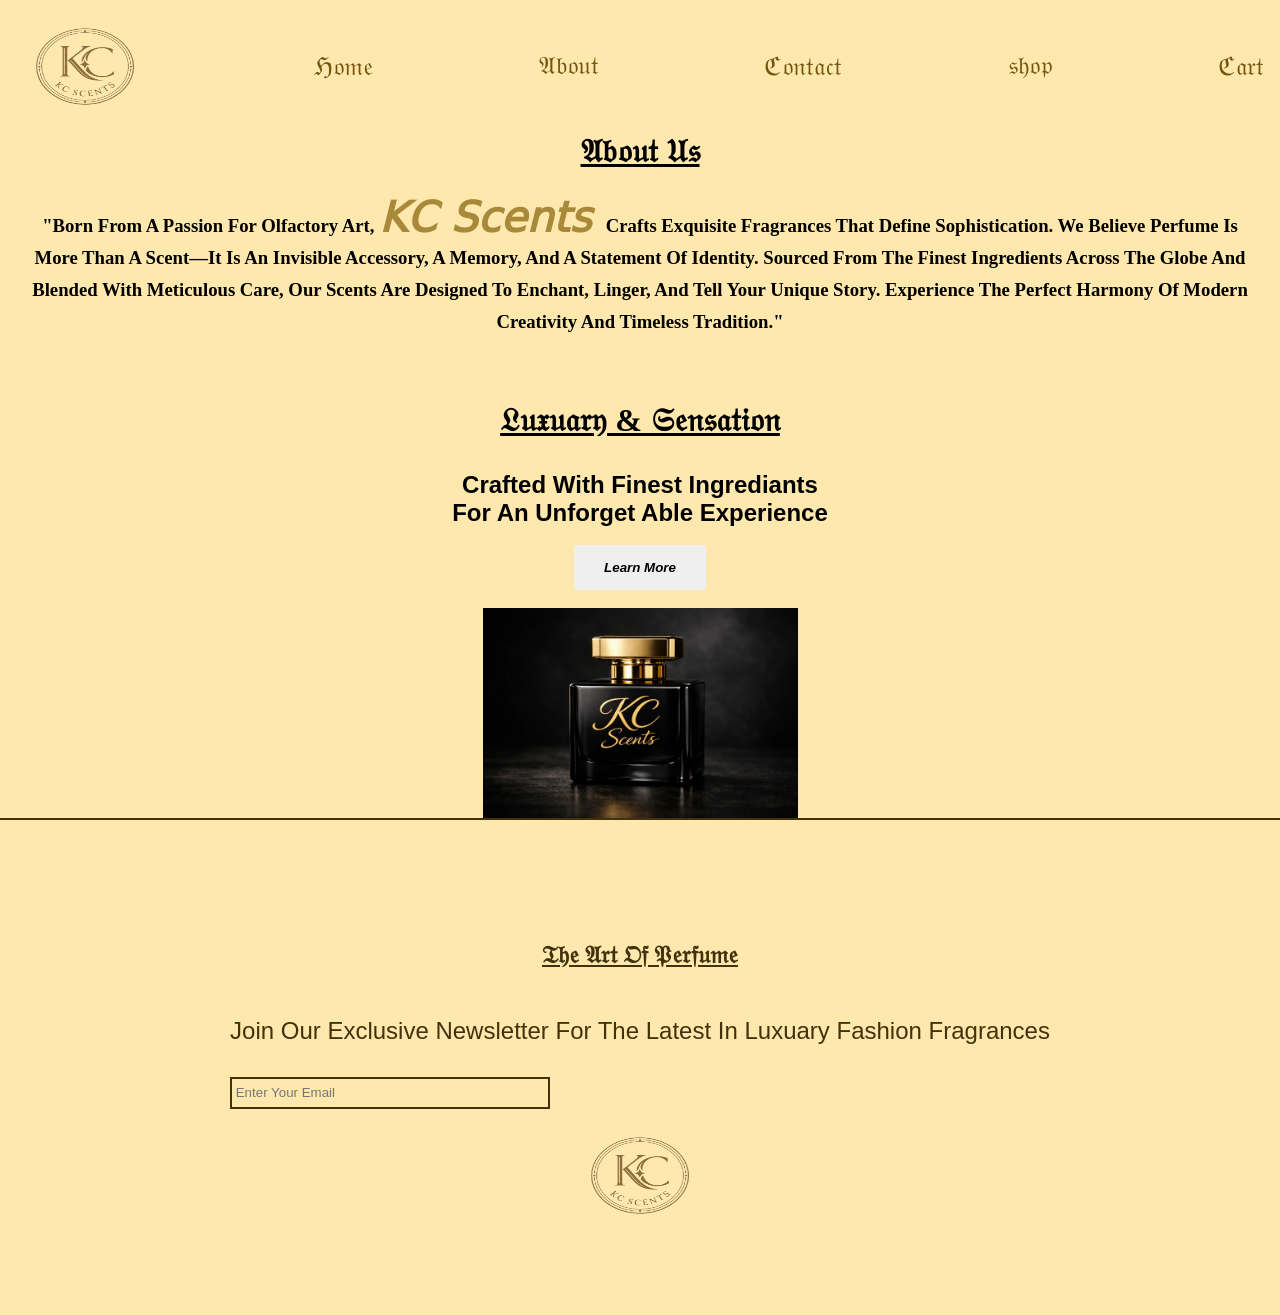
<file: about.html>
<!DOCTYPE html>
<html lang="en">
<head>
    <meta charset="UTF-8">
    <meta name="viewport" content="width=device-width, initial-scale=1.0">
    <title>Document</title>
    <link rel="stylesheet" href="style.css">
</head>
    <style>
        body{
        background-color: rgb(255, 232, 174);
    }
    a{
        color: rgb(117, 85, 14);
    }
    h3{
        margin: 2rem;
        line-height: 2pc;
        text-align: center;
    }
    </style>
<body>
    <div class="navbar">
            <img src="logo.png" alt="" class="logo">
            <nav><a href="index.html">ℌ𝔬𝔪𝔢</a></nav>
            <nav><a href="about.html">𝔄𝔟𝔬𝔲𝔱</a></nav>
            <nav><a href="contact.html">ℭ𝔬𝔫𝔱𝔞𝔠𝔱</a></nav>
            <nav><a href="shop.html">𝔰𝔥𝔬𝔭</a></nav>
            <nav><a href="cart.html">ℭ𝔞𝔯𝔱</a></nav>

    </div>
    <div class="aboutus">
        <h1>𝔄𝔟𝔬𝔲𝔱 𝔘𝔰</h1>
        <h3>"Born from a passion for olfactory art, <span> 𝖪𝖢 𝖲𝖼𝖾𝗇𝗍𝗌 </span> crafts exquisite fragrances that define sophistication. We believe perfume is more than a scent—it is an invisible accessory, a memory, and a statement of identity. Sourced from the finest ingredients across the globe and blended with meticulous care, our scents are designed to enchant, linger, and tell your unique story. Experience the perfect harmony of modern creativity and timeless tradition."</h3>
        <div class="about">
                <div class="left">
                    <h1 style="margin: 2rem;">𝔏𝔲𝔵𝔲𝔞𝔯𝔶 & 𝔖𝔢𝔫𝔰𝔞𝔱𝔦𝔬𝔫</h1>
                    <h2 style="text-align: center; font-family: sans-serif;">crafted with finest ingrediants <br> for an unforget able experience</h2>
                    <button>learn more</button>
                </div>
                <div class="right"></div>
            </div>
    </div>
     <section class="footer">
        <div class="fot">
            <h1 style="padding: 3rem;">𝔗𝔥𝔢 𝔄𝔯𝔱 𝔒𝔣 𝔓𝔢𝔯𝔣𝔲𝔪𝔢</h1>
            <p style="font-size: 1.5rem; text-align: center; font-family: sans-serif;">join our exclusive newsletter for the latest in luxuary fashion fragrances</p>
            <input type="email" placeholder=" enter your email">
            <img style="display: block; margin-left: auto; margin-right: auto; " class="logo" src="logo.png" alt="">
        </div>
    </section>

</body>
</html>
</file>
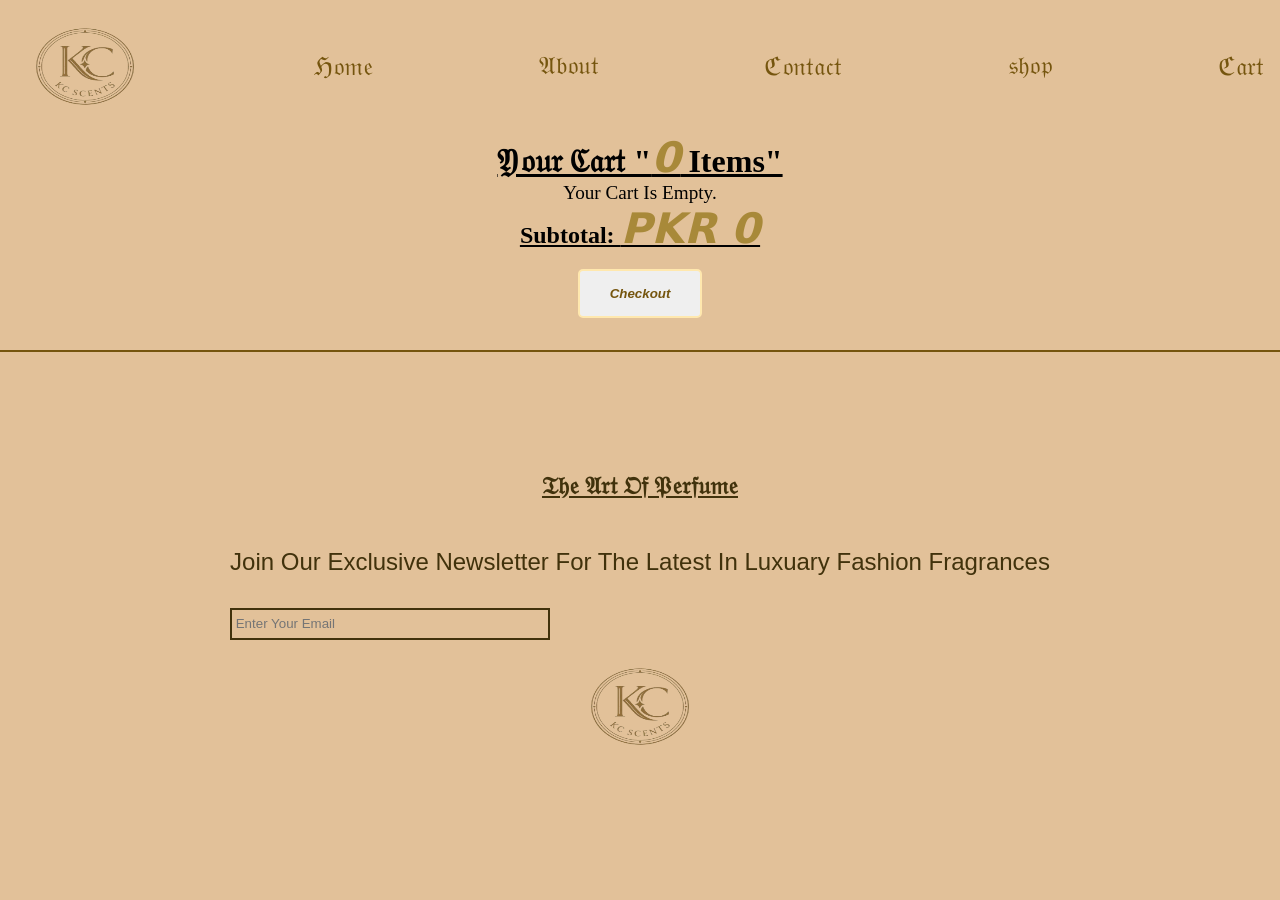
<file: cart.html>
<!DOCTYPE html>
<html lang="en">
<head>
    <meta charset="UTF-8">
    <meta name="viewport" content="width=device-width, initial-scale=1.0">
    <title>Cart</title>
    <link rel="stylesheet" href="style.css">
</head>
<style>
    body {
        background-color: rgb(226, 193, 153);
    }
    a { color: rgb(117, 85, 14); }
    .cart-items {
        display: flex;
        flex-wrap: wrap;
        align-items: center;
        justify-content: center;
    }
    .card img {
        width: 150px;
        height: 150px;
        object-fit: cover;
    }
    .remove-btn {
        margin: 0.2rem;
        border: 2px solid rgb(117, 85, 14);
        background: transparent;
        cursor: pointer;
        color: red;
    }
    .qty-btn {
        margin: 0 4px;
        padding: 2px 8px;
        border: 1px solid rgb(117, 85, 14);
        background: transparent;
        cursor: pointer;
        font-size: 1rem;
    }
    .footer{
        background-color: rgb(226, 193, 153) ;
        border-top: 2px solid rgb(117, 85, 14);
        margin-top: 2rem;
    }
</style>
<body>
    <div class="navbar">
        <img src="logo.png" alt="" class="logo">
        <nav><a href="index.html">ℌ𝔬𝔪𝔢</a></nav>
        <nav><a href="about.html">𝔄𝔟𝔬𝔲𝔱</a></nav>
        <nav><a href="contact.html">ℭ𝔬𝔫𝔱𝔞𝔠𝔱</a></nav>
        <nav><a href="shop.html">𝔰𝔥𝔬𝔭</a></nav>
        <nav><a href="cart.html">ℭ𝔞𝔯𝔱</a></nav>
    </div>

    <h1>𝔜𝔬𝔲𝔯 ℭ𝔞𝔯𝔱 "<span id="item-count">0</span> items"</h1>
    <div class="cart-items"></div>

    <section class="checkout">
        <h1>Subtotal: <span id="subtotal">PKR 0</span></h1>
        <button><a href="checkout.html">Checkout</a></button>
    </section>
    <section class="footer">
        <div class="fot">
            <h1 style="padding: 3rem;">𝔗𝔥𝔢 𝔄𝔯𝔱 𝔒𝔣 𝔓𝔢𝔯𝔣𝔲𝔪𝔢</h1>
            <p style="font-size: 1.5rem; text-align: center; font-family: sans-serif;">join our exclusive newsletter for the latest in luxuary fashion fragrances</p>
            <input type="email" placeholder=" enter your email">
            <img style="display: block; margin-left: auto; margin-right: auto; " class="logo" src="logo.png" alt="">
        </div>
    </section>
    <script>
        let cart = JSON.parse(localStorage.getItem('cart')) || [];

        function renderCart() {
            const cartItems = document.querySelector(".cart-items");
            cartItems.innerHTML = ""; 

            if (cart.length === 0) {
                cartItems.innerHTML = "<p style='text-align:center; font-size:1.2rem;'>Your cart is empty.</p>";
                document.getElementById('item-count').textContent = 0;
                document.getElementById('subtotal').textContent = "PKR 0";
                return;
            }

            let total = 0;
            let totalItems = 0;

            for (const item of cart) {
                total += item.price * item.quantity;
                totalItems += item.quantity;

                let card = document.createElement('div');
                card.className = "card";
                card.innerHTML = `
                    <img class="image" src="${item.image}" alt="${item.name}"
                         onerror="this.src='logo.png'">
                    <h2 class="name">${item.name}</h2>
                    <p>PKR ${item.price.toLocaleString()}</p>
                    <div style="display:flex; align-items:center; justify-content:center;">
                        <button class="qty-btn" onclick="changeQty('${item.name}', -1)">−</button>
                        <span>${item.quantity}</span>
                        <button class="qty-btn" onclick="changeQty('${item.name}', 1)">+</button>
                    </div>
                    <button class="remove-btn" onclick="removeItem('${item.name}')">Remove ✕</button>
                `;
                cartItems.appendChild(card);
            }

            document.getElementById('item-count').textContent = totalItems;
            document.getElementById('subtotal').textContent = "PKR " + total.toLocaleString();
        }

        function changeQty(name, delta) {
            let item = cart.find(i => i.name === name);
            if (!item) return;
            item.quantity += delta;
            if (item.quantity <= 0) {
                cart = cart.filter(i => i.name !== name);
            }
            localStorage.setItem('cart', JSON.stringify(cart));
            renderCart();
        }

        function removeItem(name) {
            cart = cart.filter(i => i.name !== name);
            localStorage.setItem('cart', JSON.stringify(cart));
            renderCart();
        }

        renderCart();
    </script>
</body>
</html>
</file>
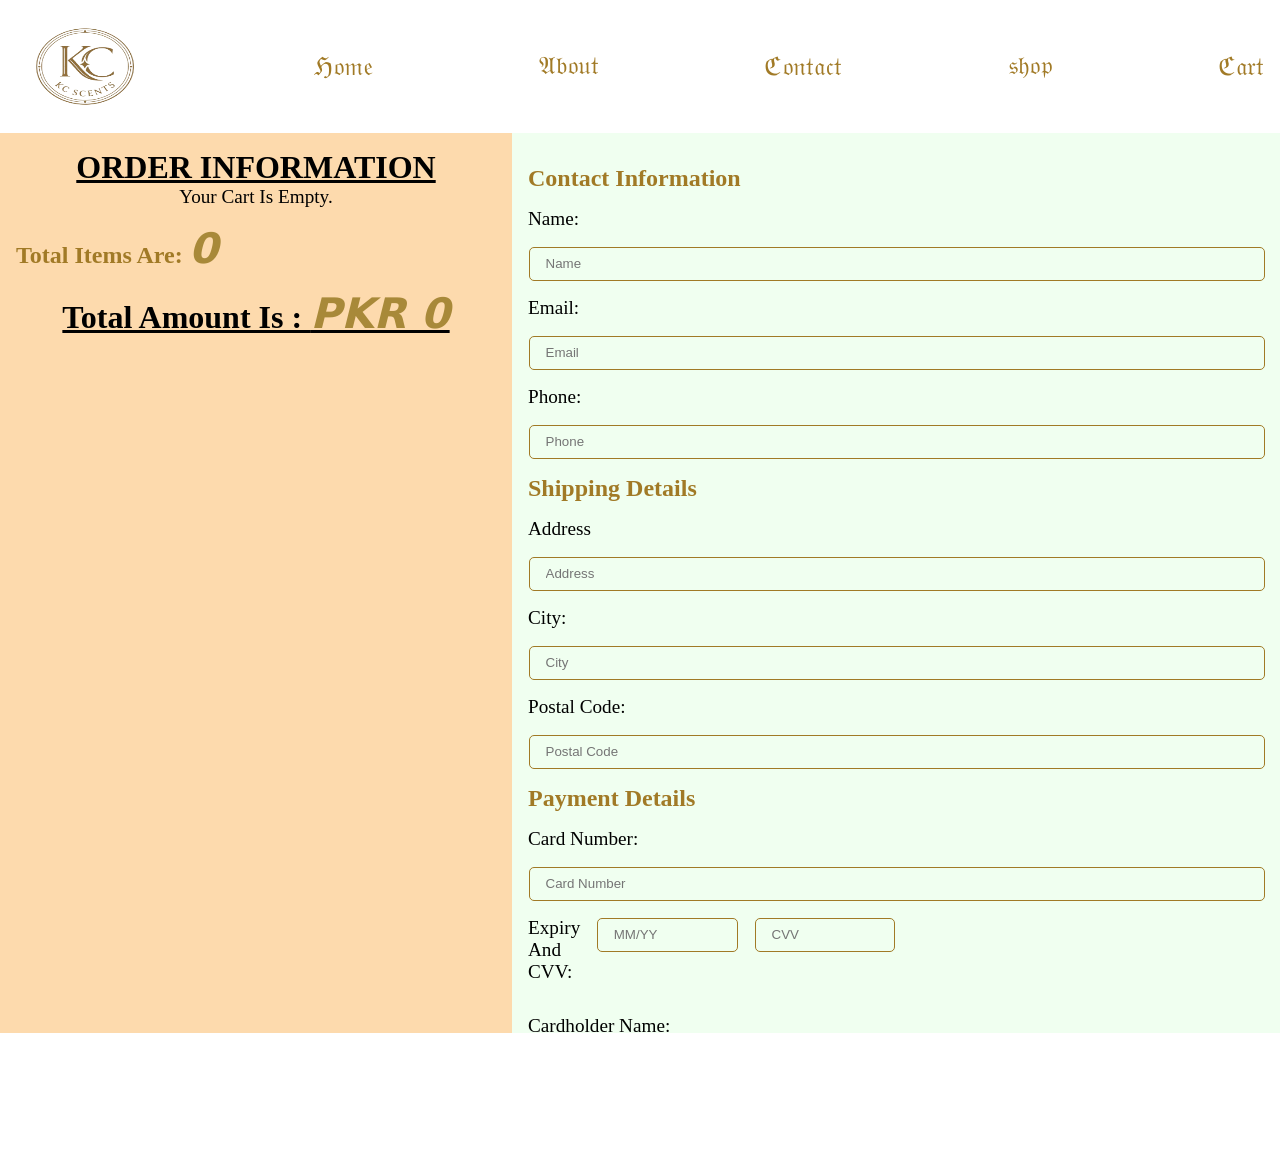
<file: checkout.html>
<!DOCTYPE html>
<html lang="en">
<head>
    <meta charset="UTF-8">
    <meta name="viewport" content="width=device-width, initial-scale=1.0">
    <title>Document</title>
    <link rel="stylesheet" href="style.css">
</head>
<style>
   html, body{
     overflow-x: hidden;
     width: 100%;
    }
    a{
        color: rgb(161, 122, 38);
        
    }
    .container{
        width: 100%;
        min-height: 100vh;
        background-color: honeydew;
        display: flex;
        flex-direction: row;
    }
    .left{
        height: auto;
        width: 40%;
        padding: 1rem;
        background-color: rgb(253, 218, 173);
    }
    .card{
        height: auto;
        width: 95%;
        display: flex;
        flex-direction: row;
        align-items: center;
        justify-content: space-evenly;        
    }
    .card img{
        height: 70px;
        width: 70px;
    }
    #order-total{
       color: burlywood;
    }
    .rightinfo{
        height: auto;
        width: 60%;
        padding: 1rem;       
    }
    .form-group{
         display: flex;
        flex-direction: column;
        margin-bottom: 1rem;
    }
    .checkout-input{
        width: 100%;
        padding: 1rem;
        border: 1px solid rgb(161, 122, 38);
        border-radius: 5px;
        outline: none;
        margin: 0.5px;
    }
    .checkout-label{
        font-size: 1.2rem;
        margin-bottom: 1rem;
    }
    .submit-btn{
        width: 100%;
        padding: 2rem 3rem;
        margin: auto;
        border-radius: 5px;
        border: none;
        background-color: rgb(177, 128, 63);
        cursor: pointer;
        color: white;
        font-size: 1.2rem;
    }
    .submit-btn:hover{
        background-color: rgb(109, 81, 19);
        color: white;
    }
    h2{
        margin-top: 1rem;
        margin-bottom: 1rem;
        color: rgb(161, 122, 38);
    }
    .expiry-cvv-group{
        display: flex;
        flex-direction: row;
        width: 50%;
        gap: 1rem;
    }
    .error{
        font-size: 0.9rem;
        color: red;
    }
    #success-msg{
        background-color: rgb(252, 229, 180);
        border: 2px solid rgb(109, 81, 19);
        border-radius: 15px;
        color: white;
        display: none;
        margin: 0.8rem;
        padding: 1rem;
        font-size: 1rem;
        width: 40%;
        height: 10%;
    }
@media (max-width: 768px) {
    .container{
        display: flex;
        flex-direction: column;
    }
    .left{
        width: 100%;
    }
    .rightinfo{
        width: 100%;
    }
}

</style>
<body>
    <div class="navbar">
            <img src="logo.png" alt="" class="logo">
            <nav><a href="index.html">ℌ𝔬𝔪𝔢</a></nav>
            <nav><a href="about.html">𝔄𝔟𝔬𝔲𝔱</a></nav>
            <nav><a href="contact.html">ℭ𝔬𝔫𝔱𝔞𝔠𝔱</a></nav>
            <nav><a href="shop.html">𝔰𝔥𝔬𝔭</a></nav>
            <nav><a href="cart.html">ℭ𝔞𝔯𝔱</a></nav>

    </div>
    <div class="container">
        <div class="left">
            <h1>ORDER INFORMATION</h1>
           <div id="order-items"></div>
            <h2>total items are: <span id="total-item" ></span></h2>
            <h1>total amount is : <span id="totalamount"></span></h1>
        </div>
        <div class="rightinfo">
            <div id="success-msg"><h2>order placed successfully!!</h2></div>
                <form id="checkout-form">
                <section class="contact">
                    <h2>contact Information</h2>
                    <div class="form-group">
                        <label class="checkout-label">name:</label>
                        <input id="name" class="checkout-input" type="text" placeholder="name">
                        <span id="name-error" class="error"></span>
                    </div>
                    <div class="form-group">
                        <label class="checkout-label">email:</label>
                        <input id="email" class="checkout-input" type="email" placeholder="email">
                        <span id="email-error" class="error"></span>
                    </div>
                    <div class="form-group">
                        <label class="checkout-label">phone:</label>
                        <input id="phone" class="checkout-input" type="tel" placeholder="phone">
                        <span id="phone-error" class="error"></span>
                    </div>
                </section>
                <section class="shipping">
                    <h2>shipping Details</h2>
                    <div class="form-group">
                        <label class="checkout-label">address</label>
                        <input type="text" class="checkout-input" placeholder="address">
                    </div>

                    <div class="form-group">
                         <label class="checkout-label">city:</label>
                    <input class="checkout-input" type="text" placeholder="city">
                    </div>
                    <div class="form-group">
                        <label class="checkout-label">postal code:</label>
                    <input class="checkout-input" type="text" placeholder="postal code">
                    </div>  
                </section>
                <section class="payment">
                    <h2>payment Details</h2>
                    <div class="form-group">
                        <label class="checkout-label">card number:</label>
                        <input class="checkout-input" type="text" placeholder="card number">
                    </div>
                    <div class="form-group expiry-cvv-group">
                        <label class="checkout-label">expiry and CVV:</label>
                        <input class="checkout-input" type="text" placeholder="MM/YY">
                        <input class="checkout-input" type="text" placeholder="CVV">
                    </div>
                    <div class="form-group">
                        <label class="checkout-label">cardholder name:</label>
                        <input class="checkout-input" type="text" placeholder="cardholder name">
                    </div> 
                </section>
                <input type="submit" class="submit-btn" id="submit">
            </form>
        </div>
    </div>
    <script>
    let order =JSON.parse(localStorage.getItem('cart')) || []
    function cartItemsinfo() {
            const orderItems =document.getElementById("order-items")

            if (order.length === 0) {
                orderItems.innerHTML = "<p style='text-align:center; font-size:1.2rem;'>Your cart is empty.</p>";
                document.getElementById('total-item').textContent = 0;
                document.getElementById('totalamount').textContent = "PKR 0";
                return;
            }

            let total = 0;
            let totalItems = 0;

            for (const item of order) {
                total += item.price * item.quantity;
                totalItems += item.quantity;

                let card = document.createElement('div');
                card.className = "card";
                card.innerHTML = `
                    <img class="image" src="${item.image}" alt="${item.name}"
                         onerror="this.src='logo.png'">
                    <h2 class="name">${item.name}</h2>
                    <p>PKR ${item.price.toLocaleString()}</p>
                    <div style="display:flex; align-items:center; justify-content:center;">
                        <span>${item.quantity}</span>
                    </div>
                `;
                orderItems.appendChild(card);
            }

            document.getElementById('total-item').textContent = totalItems;
            document.getElementById('totalamount').textContent = "PKR " + total.toLocaleString();
        }
        cartItemsinfo()
    let checkoutForm = document.getElementById("checkout-form")
    let submitBtn = document.getElementById("submit")
    checkoutForm.addEventListener("submit",(event)=>{
        event.preventDefault()
        let name = document.getElementById("name").value.trim()
        let email = document.getElementById("email").value.trim()
        let phone = document.getElementById("phone").value.trim()
        let nameError = document.getElementById("name-error")
        let emailError = document.getElementById("email-error")
        let phoneError = document.getElementById("phone-error")
        const emailregex = /^[^\s@]+@[^\s@]+\.[^\s@]+$/;
        const phoneRegex = /^\d{10}$/;
        let isValid = true
        if(name == ""){
            nameError.textContent = "please enter your full name"
            isValid = false
        }else{
            nameError.textContent = ""
        }
        if(email == "" || !emailregex.test(email)){
            emailError.textContent = "please enter a valid email (e.g. name@example.com)"
            isValid = false
        }else{
            emailError.textContent = ""
        }
        if(phone == "" || !phoneRegex.test(phone)){
            phoneError.textContent = "please enter a valid 10-digit phone number"
            isValid = false
        }else{
            phoneError.textContent = ""
        }
        if(isValid){
            document.querySelector(".left").style.display = "none"
            document.getElementById("checkout-form").style.display = "none"
            document.getElementById("success-msg").style.display = "block"
            localStorage.removeItem('cart')
        }
    })
    
    </script>
</body>
</html>
</file>
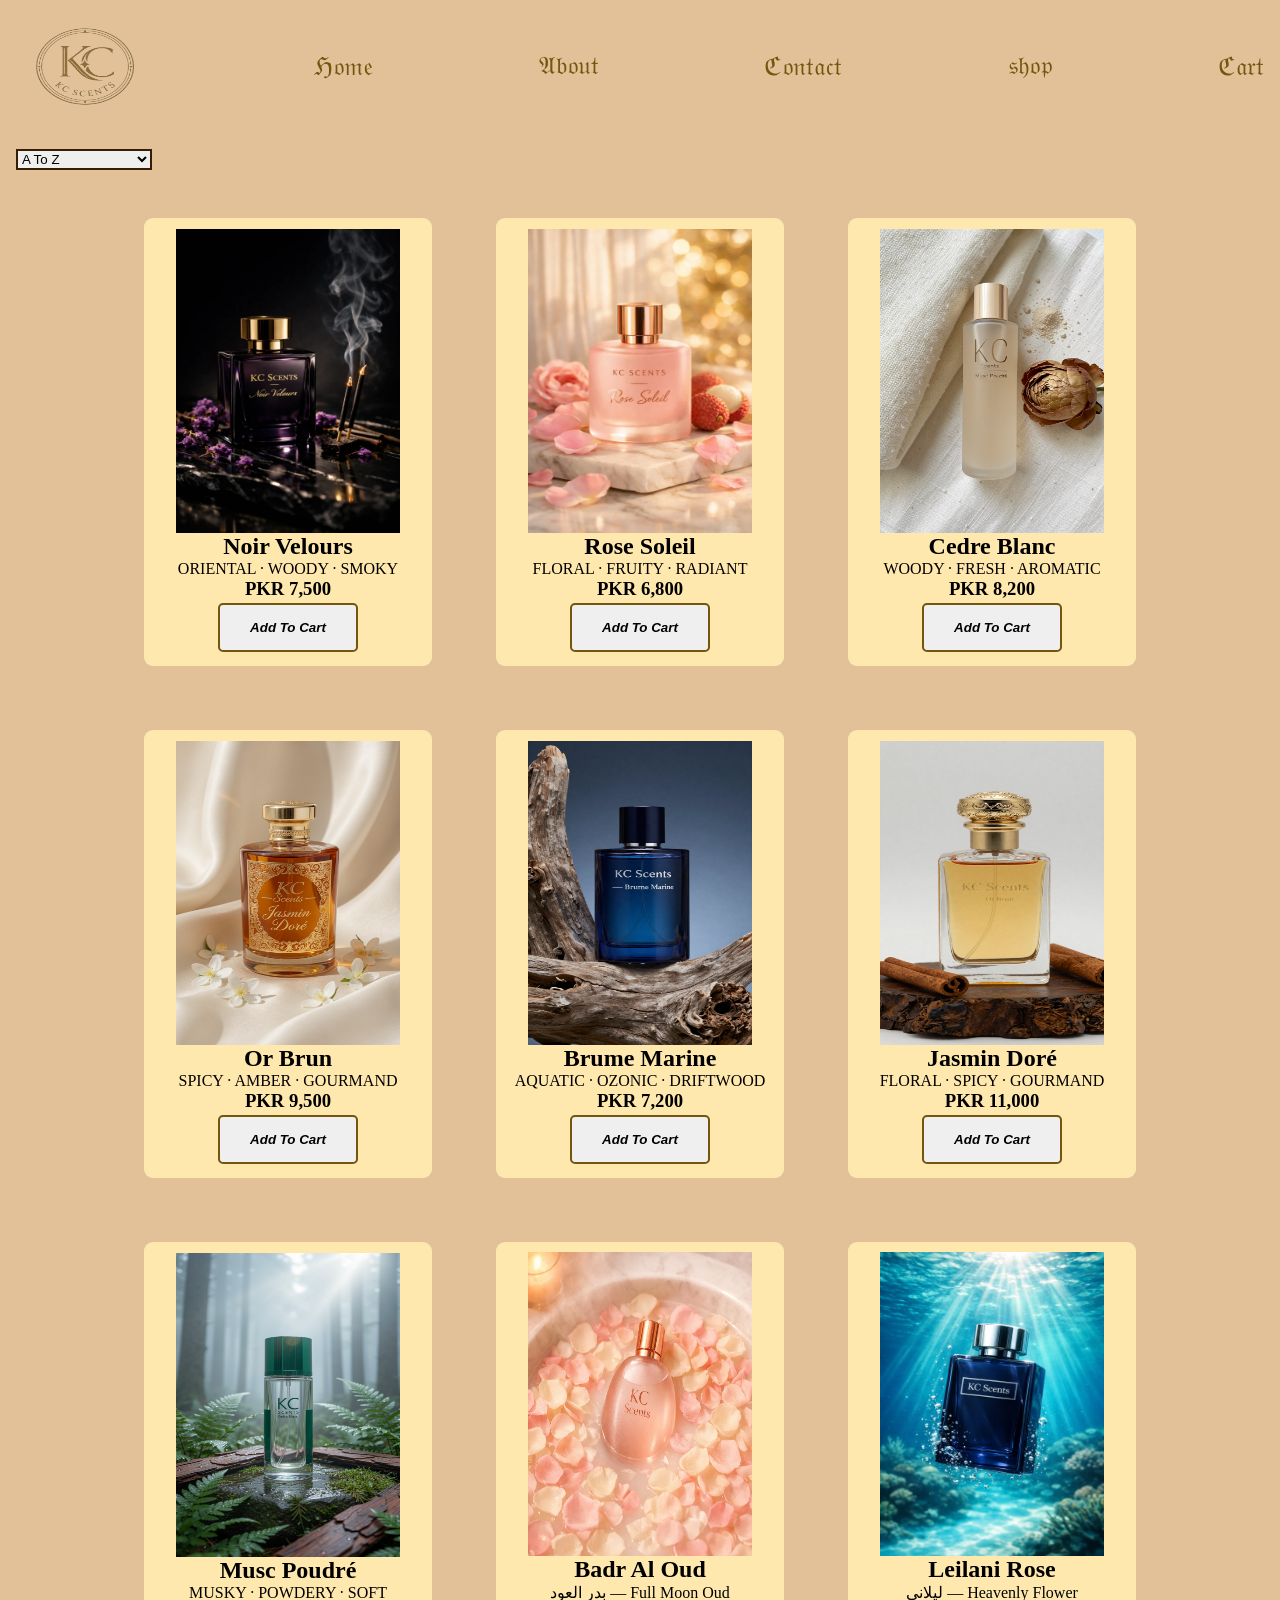
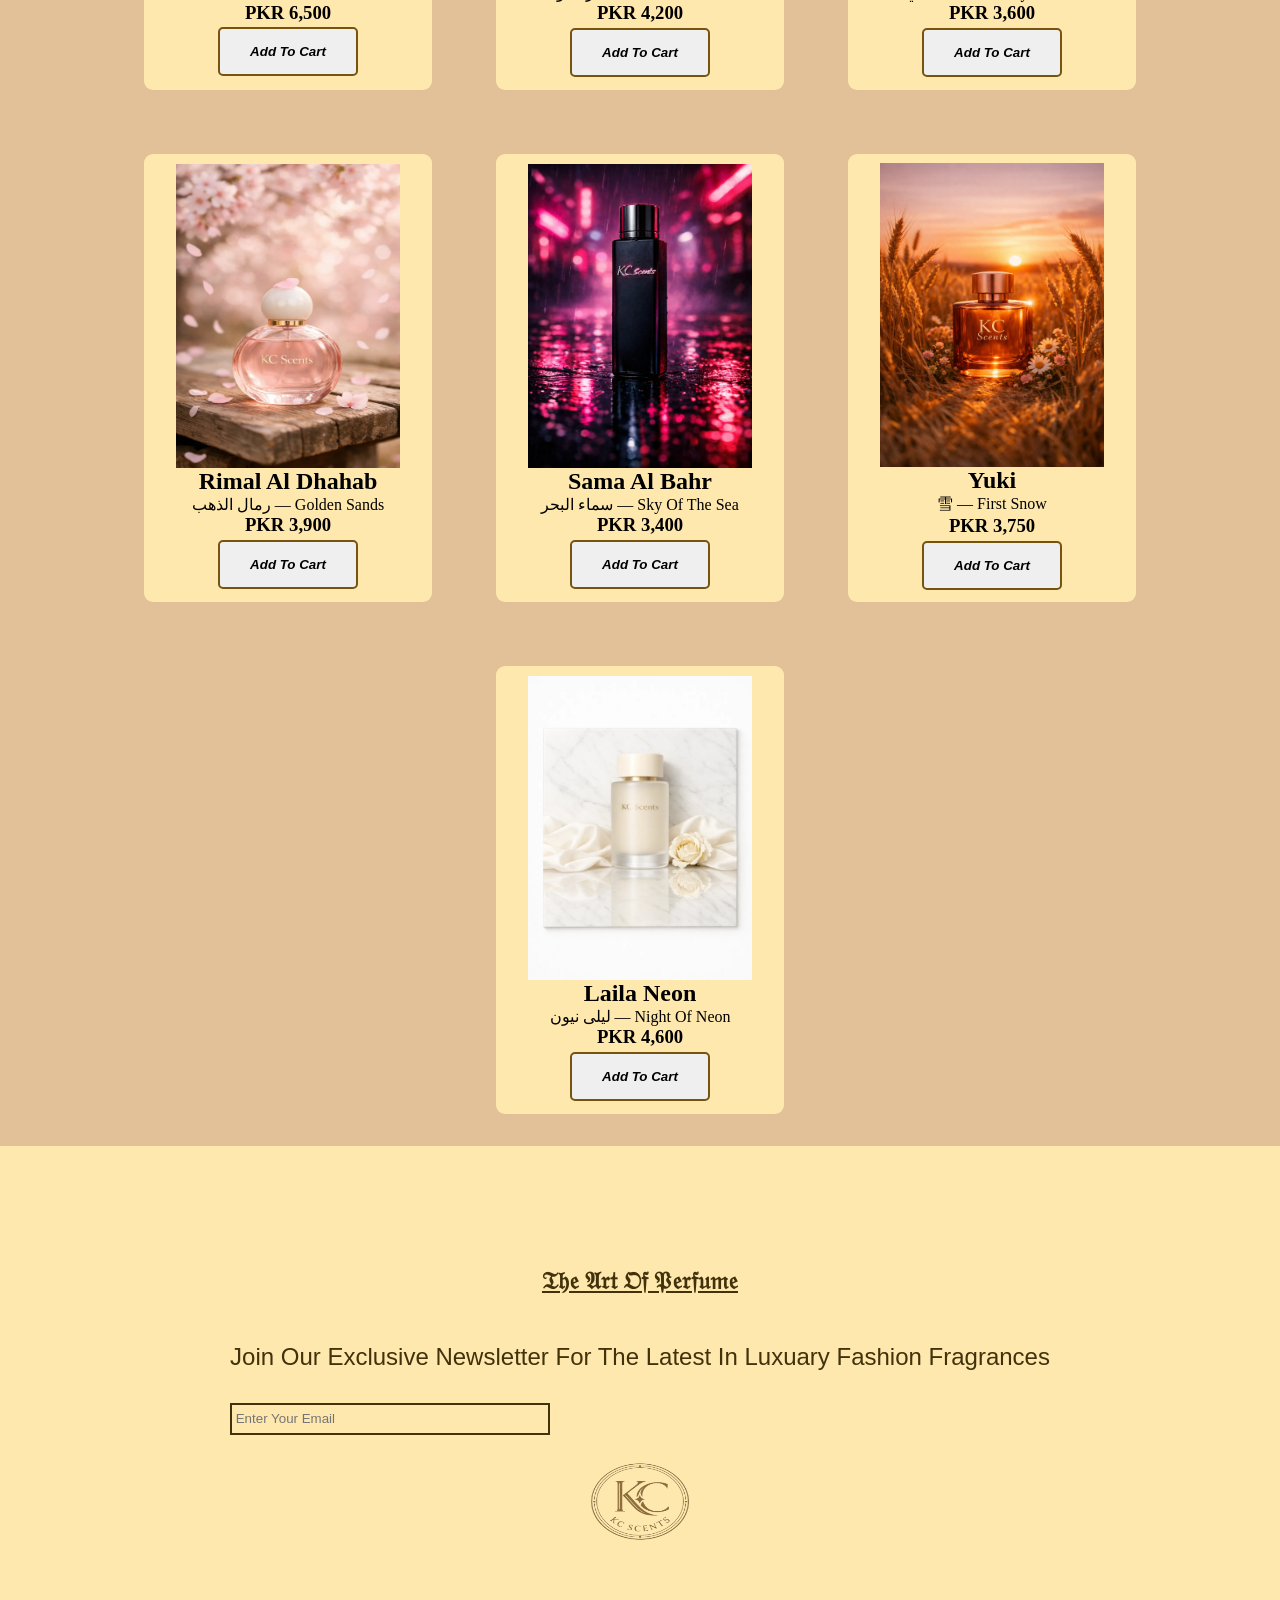
<file: shop.html>
<!DOCTYPE html>
<html lang="en">
<head>
    <meta charset="UTF-8">
    <meta name="viewport" content="width=device-width, initial-scale=1.0">
    <title>Document</title>
    <link rel="stylesheet" href="style.css">
</head>
<style>
    body{
        background-color: rgb(226, 193, 153);
    }
    a{
        color: rgb(117, 85, 14);
    }
    select{
        margin: 1rem;
        border: 2px solid rgb(53, 30, 3);
    }
</style>
<body>
    <div class="navbar">
            <img src="logo.png" alt="" class="logo">
            <nav><a href="index.html">ℌ𝔬𝔪𝔢</a></nav>
            <nav><a href="about.html">𝔄𝔟𝔬𝔲𝔱</a></nav>
            <nav><a href="contact.html">ℭ𝔬𝔫𝔱𝔞𝔠𝔱</a></nav>
            <nav><a href="shop.html">𝔰𝔥𝔬𝔭</a></nav>
            <nav><a href="cart.html">ℭ𝔞𝔯𝔱</a></nav>
    </div>
    <select id="sortSelect" onchange="sortItems()">
            <option value="az">A to Z</option>
            <option value="za">Z to A</option>
            <option value="lowHigh">Price: Low to High</option>
            <option value="highLow">Price: High to Low</option>
        </select>
    <div class="scents">
        
            <div class="card">
                <img class="image" src="kcs1.webp" alt="">
                <h2 class="name">Noir Velours</h2>
                <p>ORIENTAL · WOODY · SMOKY</p>
                <h3 class="price" data-price="7500">PKR 7,500</h3>
                <button class="addToCart" style="margin: 0.2rem; border: 2px solid rgb(117, 85, 14);" onclick="addToCart('Noir Velours', 7500, 'kcs1.webp', this)">Add to cart</button>
            </div>
            <div class="card">
                <img class="image" src="kcs2.webp" alt="">
                <h2 class="name">Rose Soleil</h2>
                <p>FLORAL · FRUITY · RADIANT</p>
                <h3 class="price" data-price="6800">PKR 6,800</h3>
                <button class="addToCart" style="margin: 0.2rem; border: 2px solid rgb(117, 85, 14);"  onclick="addToCart('Rose Soleil', 6800, 'kcs2.webp', this)">Add to cart</button>
            </div>
            <div class="card">
                <img class="image" src="kcs3.png" alt="">
                <h2 class="name">Cedre Blanc</h2>
                <p>WOODY · FRESH · AROMATIC</p>
                <h3 class="price"  data-price="8200">PKR 8,200</h3>
                <button class="addToCart" style="margin: 0.2rem; border: 2px solid rgb(117, 85, 14);" onclick="addToCart('Cedre Blanc', 8200, 'kcs3.png', this) ">Add to cart</button>
            </div>
            <div class="card">
                <img class="image" src="kcs4.png" alt="">
                <h2 class="name">Or Brun</h2>
                <p>SPICY · AMBER · GOURMAND</p>
                <h3 class="price"  data-price="9500">PKR 9,500</h3>
                <button class="addToCart" style="margin: 0.2rem; border: 2px solid rgb(117, 85, 14);" onclick="addToCart('Or Brun', 9500, 'kcs4.png', this) ">Add to cart</button>
            </div>
            <div class="card">
                <img class="image" src="kcs5.png" alt="">
                <h2 class="name">Brume Marine</h2>
                <p>AQUATIC · OZONIC · DRIFTWOOD</p>
                <h3 class="price"  data-price="7200">PKR 7,200</h3>
                <button class="addToCart" style="margin: 0.2rem; border: 2px solid rgb(117, 85, 14);" onclick="addToCart('Brume Marine', 7200, 'kcs5.png', this) ">Add to cart</button>
            </div>
            <div class="card">
                <img class="image" src="kcs6.png" alt="">
                <h2 class="name">Jasmin Doré</h2>
                <p>FLORAL · SPICY · GOURMAND</p>
                <h3 class="price"  data-price= "11000">PKR 11,000</h3>
                <button class="addToCart" style="margin: 0.2rem; border: 2px solid rgb(117, 85, 14);" onclick="addToCart('Jasmin Doré', 11000, 'kcs6.png', this)">Add to cart</button>
            </div>
            <div class="card">
                <img class="image" src="kcs7.png" alt="">
                <h2 class="name">Musc Poudré</h2>
                <p>MUSKY · POWDERY · SOFT</p>
                <h3 class="price"  data-price="6500">PKR 6,500</h3>
                <button class="addToCart" style="margin: 0.2rem; border: 2px solid rgb(117, 85, 14);" onclick="addToCart('Musc Poudré', 6500, 'kcs7.png' ,this)">Add to cart</button>
            </div>
            <div class="card">
                <img class="image" src="kc1.webp" alt="">
                <h2 class="name">Badr Al Oud</h2>
                <p>بدر العود — Full Moon Oud</p>
                <h3 class="price" data-price="4200">PKR 4,200</h3>
                <button class="addToCart" style="margin: 0.2rem; border: 2px solid rgb(117, 85, 14);" onclick="addToCart('Badr Al Oud', 4200, 'kc1.webp',this)">Add to cart</button>
            </div>
            <div class="card">
                <img class="image" src="kc2.webp" alt="">
                <h2 class="name">Leilani Rose</h2>
                <p>ليلاني — Heavenly Flower</p>
                <h3 class="price" data-price="3600">PKR 3,600</h3>
                <button class="addToCart" style="margin: 0.2rem; border: 2px solid rgb(117, 85, 14);" onclick="addToCart('Leilani Rose', 3600, 'kc2.webp', this) ">Add to cart</button>
            </div>
            <div class="card">
                <img class="image" src="kc3.webp" alt="">
                <h2 class="name">Rimal Al Dhahab</h2>
                <p>رمال الذهب — Golden Sands</p>
                <h3 class="price" data-price="3900">PKR 3,900</h3>
                <button class="addToCart" style="margin: 0.2rem; border: 2px solid rgb(117, 85, 14);" onclick="addToCart('Rimal Al Dhahab', 3900, 'kc3.webp', this) ">Add to cart</button>
            </div>
            <div class="card">
                <img class="image" src="kc4.webp" alt="">
                <h2 class="name">Sama Al Bahr</h2>
                <p>سماء البحر — Sky of the Sea</p>
                <h3 class="price" data-price="3400">PKR 3,400</h3>
                <button class="addToCart" style="margin: 0.2rem; border: 2px solid rgb(117, 85, 14);" onclick="addToCart('Sama Al Bahr', 3400, 'kc4.webp',this) ">Add to cart</button>
            </div>
            <div class="card">
                <img class="image" src="kc5.webp" alt="">
                <h2 class="name">Yuki</h2>
                <p>雪 — First Snow</p>
                <h3 class="price" data-price="3750">PKR 3,750</h3>
                <button class="addToCart" style="margin: 0.2rem; border: 2px solid rgb(117, 85, 14);" onclick="addToCart('Yuki', 3750, 'kc5.webp', this)">Add to cart</button>
            </div>
            <div class="card">
                <img class="image" src="kc6.webp" alt="">
                <h2 class="name">Laila Neon</h2>
                <p>ليلى نيون — Night of Neon</p>
                <h3 class="price" data-price="4600">PKR 4,600</h3>
                <button class="addToCart" style="margin: 0.2rem; border: 2px solid rgb(117, 85, 14); " onclick="addToCart('Laila Neon', 4600, 'kc6.webp', this) ">Add to cart</button>
            </div>
    </div>
      <section class="footer">
        <div class="fot">
            <h1 style="padding: 3rem;">𝔗𝔥𝔢 𝔄𝔯𝔱 𝔒𝔣 𝔓𝔢𝔯𝔣𝔲𝔪𝔢</h1>
            <p style="font-size: 1.5rem; text-align: center; font-family: sans-serif;">join our exclusive newsletter for the latest in luxuary fashion fragrances</p>
            <input type="email" placeholder=" enter your email">
            <img style="display: block; margin-left: auto; margin-right: auto; " class="logo" src="logo.png" alt="">
        </div>
    </section>
    <script>
   function addToCart(name, price, image, btn) {
  let cart = JSON.parse(localStorage.getItem('cart')) || [];
  let existing = cart.find(item => item.name === name);

  if (existing) {
    existing.quantity += 1;
  } else {
    cart.push({ name, price, image, quantity: 1 });
  }

  localStorage.setItem('cart', JSON.stringify(cart));

  btn.innerHTML = "Added ✓";
  setTimeout(() => {
    btn.innerHTML = "Add to Cart";
    btn.disabled = false;
}, 2000);
btn.disabled = true; 
}
      function sortItems() {
  const list = document.getElementsByClassName('scents')[0]; // 👈 fix [0]
  const items = Array.from(list.getElementsByClassName('card'));
  const sortType = document.getElementById('sortSelect').value;

  items.sort((a, b) => {
    const nameA = a.querySelector('.name').textContent.toLowerCase(); // 👈 compare names only
    const nameB = b.querySelector('.name').textContent.toLowerCase();
    const priceA = parseFloat(a.querySelector('.price').getAttribute('data-price'));
    const priceB = parseFloat(b.querySelector('.price').getAttribute('data-price'));

    switch (sortType) {
      case 'az': return nameA.localeCompare(nameB);
      case 'za': return nameB.localeCompare(nameA);
      case 'lowHigh': return priceA - priceB;
      case 'highLow': return priceB - priceA;
      default: return 0;
    }
  });

  items.forEach(item => list.appendChild(item));
}

    </script>
</body>
</html>
</file>
<file: style.css>
*{
    margin: 0;
    padding: 0;
    box-sizing: border-box;
    text-transform: capitalize;
    
}
html, body{
    overflow-x: hidden;
    width: 100%;
}
a{
    text-decoration: none;
    color: rgb(253, 226, 155);
}
.hero{
    height: 100vh;
    width: 100%;
    color: rgb(255, 232, 174);
}
.video-container {
  position: relative;
  width: 100%;
  height: 100vh;
  overflow: hidden;
}

.back-video {
  position: absolute;
  top: 0;
  left: 0;
  width: 100%;
  height: 100%;
  object-fit: cover;
  z-index: -1;
  filter: blur(3px);
  transform: scale(1.1);
}
.container{
    display: flex;
    flex-direction: column;
    height: 100vh;
}
.logo{
    height: 8rem;
    width: 10rem;
    margin-left: 5px;
    margin-top: 5px;
}
.navbar{
    align-items: center;
    justify-content: space-between;
    display: flex;
}
nav{
    justify-content: space-between;
    margin: 1rem;
    font-size: 25px;
}
.center{
    width: 500px;
    margin: auto;
text-align: center;
    height: 200px;
    background-color: transparent;
    font-size: 40px;
    color: white;
}
span{
    font-size: 42px;
    font-family: system-ui, -apple-system, BlinkMacSystemFont, 'Segoe UI', Roboto, Oxygen, Ubuntu, Cantarell, 'Open Sans', 'Helvetica Neue', sans-serif;
    font-style: italic;
    color: rgb(168, 137, 57);
    
}
.shopnow{
    display: block;
margin: auto;
    padding: 15px 30px;
    border: none;
    background-color: rgb(161, 134, 64);
    border-radius: 5px;
    font-style: italic;
    font-weight: bold;
}
.shopnow:hover{
    background-color: rgb(192, 158, 94);
    cursor: pointer;
}
.main{
    color: rgb(65, 50, 12);
    align-items: center;
    background-color: rgb(194, 177, 134);
}
h1{
    text-align: center;
    text-decoration: underline;
}
.scents{
    display: flex;
    flex-wrap: wrap;
     align-items: center;
    justify-content: center;
}
.card{
    height: 28rem;
    width: 18rem;
    margin: 2rem;
    background-color: rgb(255, 232, 174);
    border-radius: 9px;
    align-items: center;
    justify-content: center;
    display: flex;
    flex-direction: column;
}
.image{
    height: 19rem;
    width: 14rem;
    background-size: cover;
    background-position: center;
}
.about{
    width: 100%;
    height: 50vh;
    display: flex;
    background-color: rgb(255, 232, 174);
    border-bottom: 2px solid rgb(65, 50, 12);
    align-items: center;
    justify-content: center;
    flex-direction: column;
    
}
.left{
    width: 90%;
    height: inherit;
}
.right{
    width: 50%;
    height: inherit;
    background-image: url(bg.webp);
    background-position: center;
    background-size: contain;
    background-repeat: no-repeat;
}
button{
    border: 2px solid rgb(255, 232, 174);
     border-radius: 5px;
    font-style: italic;
    font-weight: bold;
    padding: 15px 30px;
    display: block;
    margin: 1rem auto;
}
button:hover{
   background-color: burlywood;
   transform: translateY(-5px);
   scale: (1.1);
}
.footer{
    width: 100%;
    height: 55vh;
    background-color: rgb(255, 232, 174);
    color: rgb(65, 50, 12);
    align-items: center;
    justify-content: center;
    display: flex;
    flex-direction: column;
    
}
input{
    border: 2px solid rgb(65, 50, 12);
    height: 2rem;
    width: 20rem;
    background: transparent;
    margin-top: 2rem;
    
}



@media (max-width: 768px) {
    body{
    overflow-x: hidden;
}
    .center{
        width: 90%;
        font-size: 1.5rem;
        text-align: center;
    }
    .navbar{
        flex-direction: column;
        align-items: center;
        font-size: 1rem;
    }
    .logo{
        height: 100px;
        width: 100px;
    }
    input{
    width: 80%;
    display: block;
    margin: 2rem auto;
    }
    .about{
         height: auto;
         padding: 2rem;
    }
    button{
    display: block;
    margin: 1rem auto;
    }
}
</file>
